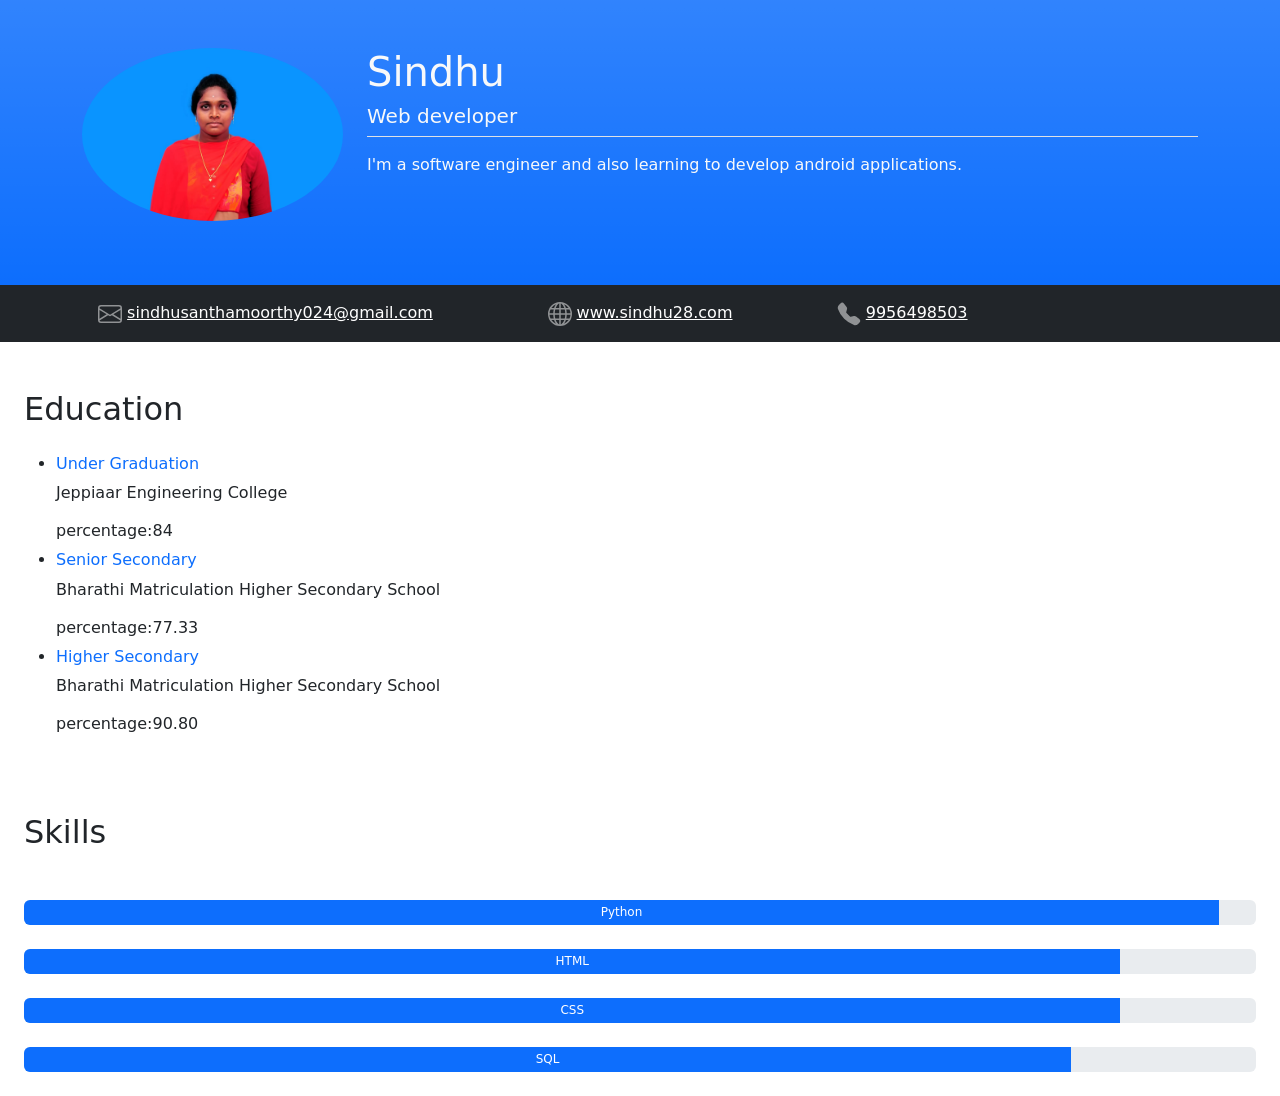
<file: Assignments/Team Leader-Sindhu S/Assignment-1/main.html>
<!doctype html>
<html lang="en">
  <head>
    <meta charset="utf-8">
    <meta name="viewport" content="width=device-width, initial-scale=1">
    <title>My Resume</title>
    <link href="https://cdn.jsdelivr.net/npm/bootstrap@5.2.1/dist/css/bootstrap.min.css" rel="stylesheet" integrity="sha384-iYQeCzEYFbKjA/T2uDLTpkwGzCiq6soy8tYaI1GyVh/UjpbCx/TYkiZhlZB6+fzT" crossorigin="anonymous">
    <script src="https://cdn.jsdelivr.net/npm/bootstrap@5.2.1/dist/js/bootstrap.bundle.min.js" integrity="sha384-u1OknCvxWvY5kfmNBILK2hRnQC3Pr17a+RTT6rIHI7NnikvbZlHgTPOOmMi466C8" crossorigin="anonymous"></script>
  </head>
  <body>
    <header class="bg-primary bg-gradient text-light py-5">
        <div class="container">
          <div class="row">
            <div class="col-md-3 text-left text-md-center mb-3">
                <img  class="rounded-circle img-fluid"  src="image\pic.jpeg" alt="display pic">
            </div>
            <div class="col-md-9">
              <h1>Sindhu</h1>
              <h5>Web developer</h5>
              <p class="border-top pt-3">I'm a software engineer and also learning to develop android applications.</p>
            </div>       
          </div>        
        </div>

      </header>
      <nav class="bg-dark text-white-50 mb-5">
        <div class="container">
         <div class="row p-3">
           <div class="col-md pb-2 pb-md-0">
              <svg width="1.5em" height="1.5em" viewBox="0 0 16 16" class="bi bi-envelope" fill="currentColor" xmlns="http://www.w3.org/2000/svg">
                <path fill-rule="evenodd" d="M0 4a2 2 0 0 1 2-2h12a2 2 0 0 1 2 2v8a2 2 0 0 1-2 2H2a2 2 0 0 1-2-2V4zm2-1a1 1 0 0 0-1 1v.217l7 4.2 7-4.2V4a1 1 0 0 0-1-1H2zm13 2.383l-4.758 2.855L15 11.114v-5.73zm-.034 6.878L9.271 8.82 8 9.583 6.728 8.82l-5.694 3.44A1 1 0 0 0 2 13h12a1 1 0 0 0 .966-.739zM1 11.114l4.758-2.876L1 5.383v5.73z"/>
              </svg>
              <a href="#" class="text-white ml-2">sindhusanthamoorthy024@gmail.com</a>
           </div>
           <div class="col-md text-md-center pb-2 pb-md-0">
              <svg width="1.5em" height="1.5em" viewBox="0 0 16 16" class="bi bi-globe" fill="currentColor" xmlns="http://www.w3.org/2000/svg">
                <path fill-rule="evenodd" d="M0 8a8 8 0 1 1 16 0A8 8 0 0 1 0 8zm7.5-6.923c-.67.204-1.335.82-1.887 1.855A7.97 7.97 0 0 0 5.145 4H7.5V1.077zM4.09 4H2.255a7.025 7.025 0 0 1 3.072-2.472 6.7 6.7 0 0 0-.597.933c-.247.464-.462.98-.64 1.539zm-.582 3.5h-2.49c.062-.89.291-1.733.656-2.5H3.82a13.652 13.652 0 0 0-.312 2.5zM4.847 5H7.5v2.5H4.51A12.5 12.5 0 0 1 4.846 5zM8.5 5v2.5h2.99a12.495 12.495 0 0 0-.337-2.5H8.5zM4.51 8.5H7.5V11H4.847a12.5 12.5 0 0 1-.338-2.5zm3.99 0V11h2.653c.187-.765.306-1.608.338-2.5H8.5zM5.145 12H7.5v2.923c-.67-.204-1.335-.82-1.887-1.855A7.97 7.97 0 0 1 5.145 12zm.182 2.472a6.696 6.696 0 0 1-.597-.933A9.268 9.268 0 0 1 4.09 12H2.255a7.024 7.024 0 0 0 3.072 2.472zM3.82 11H1.674a6.958 6.958 0 0 1-.656-2.5h2.49c.03.877.138 1.718.312 2.5zm6.853 3.472A7.024 7.024 0 0 0 13.745 12H11.91a9.27 9.27 0 0 1-.64 1.539 6.688 6.688 0 0 1-.597.933zM8.5 12h2.355a7.967 7.967 0 0 1-.468 1.068c-.552 1.035-1.218 1.65-1.887 1.855V12zm3.68-1h2.146c.365-.767.594-1.61.656-2.5h-2.49a13.65 13.65 0 0 1-.312 2.5zm2.802-3.5h-2.49A13.65 13.65 0 0 0 12.18 5h2.146c.365.767.594 1.61.656 2.5zM11.27 2.461c.247.464.462.98.64 1.539h1.835a7.024 7.024 0 0 0-3.072-2.472c.218.284.418.598.597.933zM10.855 4H8.5V1.077c.67.204 1.335.82 1.887 1.855.173.324.33.682.468 1.068z"/>
              </svg>
              <a href="#" class="text-white ml-2">www.sindhu28.com</a>
            </div>       
            <div class="col-md text-md-right pb-md-0">
              <svg width="1.5em" height="1.5em" viewBox="0 0 16 16" class="bi bi-telephone-fill" fill="currentColor" xmlns="http://www.w3.org/2000/svg">
                <path fill-rule="evenodd" d="M2.267.98a1.636 1.636 0 0 1 2.448.152l1.681 2.162c.309.396.418.913.296 1.4l-.513 2.053a.636.636 0 0 0 .167.604L8.65 9.654a.636.636 0 0 0 .604.167l2.052-.513a1.636 1.636 0 0 1 1.401.296l2.162 1.681c.777.604.849 1.753.153 2.448l-.97.97c-.693.693-1.73.998-2.697.658a17.47 17.47 0 0 1-6.571-4.144A17.47 17.47 0 0 1 .639 4.646c-.34-.967-.035-2.004.658-2.698l.97-.969z"/>
              </svg>
              <a href="#" class="text-white ml-2">9956498503</a>
            </div>       
          </div>
        </div>
      </nav>
      
      <h2 class="m-4 pb-6">Education</h2>
<ul class="m-4 pb-5">
    <li>
        <h6 class="text-primary">Under Graduation</h6>
        <p>Jeppiaar Engineering College</p>
        <h6>percentage:84</h6>
      </li>
 
  <li>
    <h6 class="text-primary">Senior Secondary</h6>
    <p>Bharathi Matriculation Higher Secondary School</p>
    <h6>percentage:77.33</h6>
  </li>
  <li>
    <h6 class="text-primary">Higher Secondary</h6>
    <p>Bharathi Matriculation Higher Secondary School</p>
    <h6>percentage:90.80</h6>
  </li>
 
</ul>
<h2 class="m-4 pb-4">Skills</h2>      
<div class="progress m-4" style="height:25px;">
  <div class="progress-bar bg-primary text-left pl-2" role="progressbar" style="width: 97%" aria-valuenow="97" aria-valuemin="0" aria-valuemax="100">Python</div>
</div>       
<div class="progress m-4" style="height:25px;">
  <div class="progress-bar bg-primary text-left pl-2" role="progressbar" style="width: 89%" aria-valuenow="89" aria-valuemin="0" aria-valuemax="100">HTML</div>
</div> 
<div class="progress m-4" style="height:25px;">
  <div class="progress-bar bg-primary text-left pl-2" role="progressbar" style="width: 89%" aria-valuenow="89" aria-valuemin="0" aria-valuemax="100">CSS</div>
</div>       
<div class="progress m-4" style="height:25px;">
  <div class="progress-bar bg-primary text-left pl-2" role="progressbar" style="width: 85%" aria-valuenow="85" aria-valuemin="0" aria-valuemax="100">SQL</div>      
</div>  
    
  </body>
</html>
</file>
